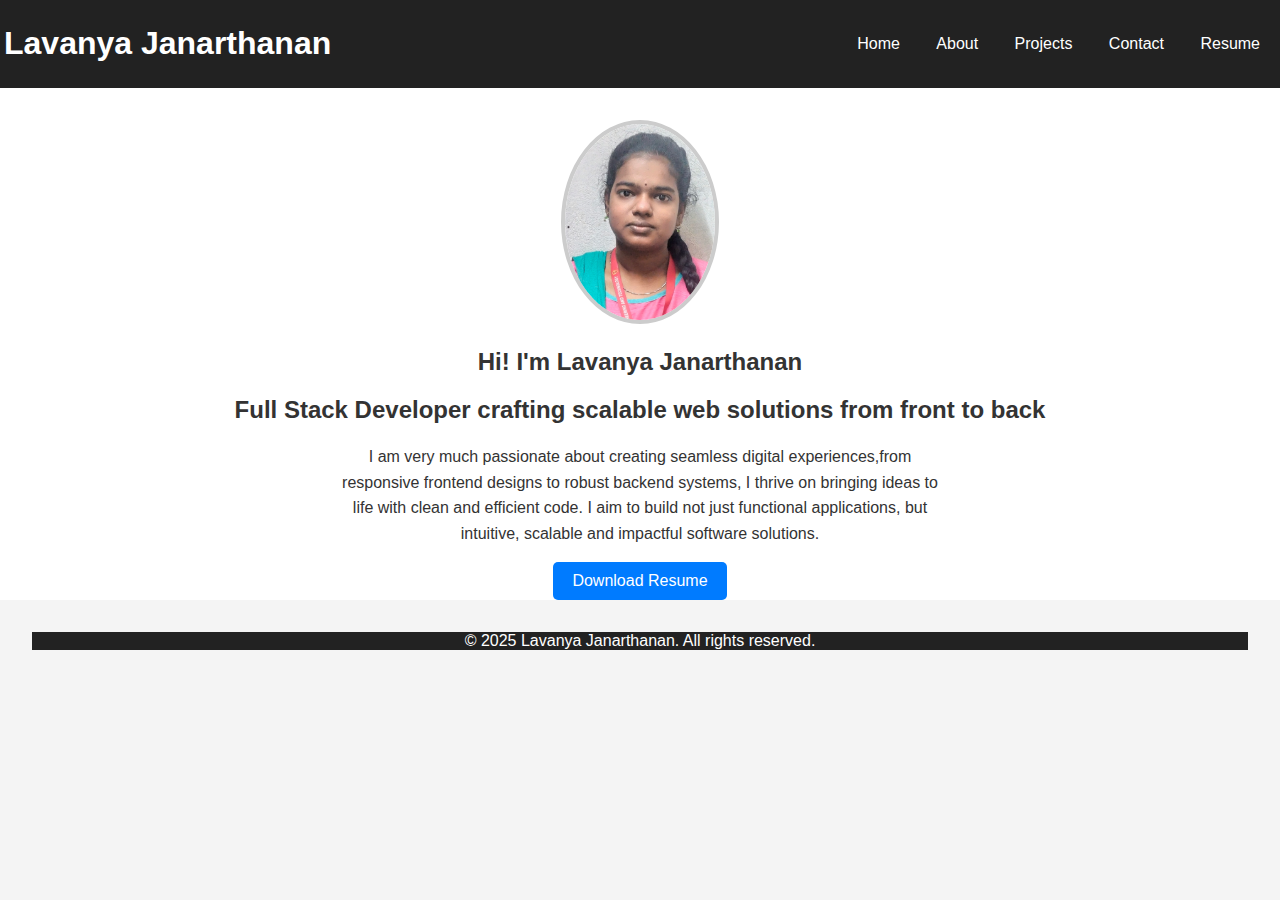
<file: index.html>
<!DOCTYPE html>
<html lang="en">
<head>
    <meta charset="UTF-8">
    <meta name="description" content="Lavanya Janarthanan-Full Stack Developer Portfolio">
    <title>Lavanya | Portfolio </title>
    <link rel="stylesheet" href="css/style.css">
</head>
<body>
    <header>
        <div class="container">
        <h1>Lavanya Janarthanan</h1>
        <nav>
            <a href="index.html">Home</a>
            <a href="about.html">About</a>
            <a href="projects.html">Projects</a>
            <a href="contact.html">Contact</a>
            <a href="resume/Lavanya_Janarthanan_Resume.pdf" target="_blank">Resume</a>
        </nav>
        </div>
    </header>
    <section class="hero">
        <img src="images/profile.jpg" alt="Profile Picture"/>
        <h2>Hi! I'm Lavanya Janarthanan</h2>
        <h2>Full Stack Developer crafting scalable web solutions from front to back</h2>
        <p>I am very much passionate about
            creating seamless digital experiences,from responsive frontend designs to robust backend systems, I thrive
        on bringing ideas to life with clean and efficient code. I aim to build not
        just functional applications, but intuitive, scalable and impactful software solutions.
        </p>
        <a  class ="button" href="resume/Lavanya_Janarthanan_Resume.pdf" target="_blank">Download Resume</a>
    </section>
    <footer>
        <p>© 2025 Lavanya Janarthanan. All rights reserved.</p>
    </footer>
    
</body>
</html>
</file>
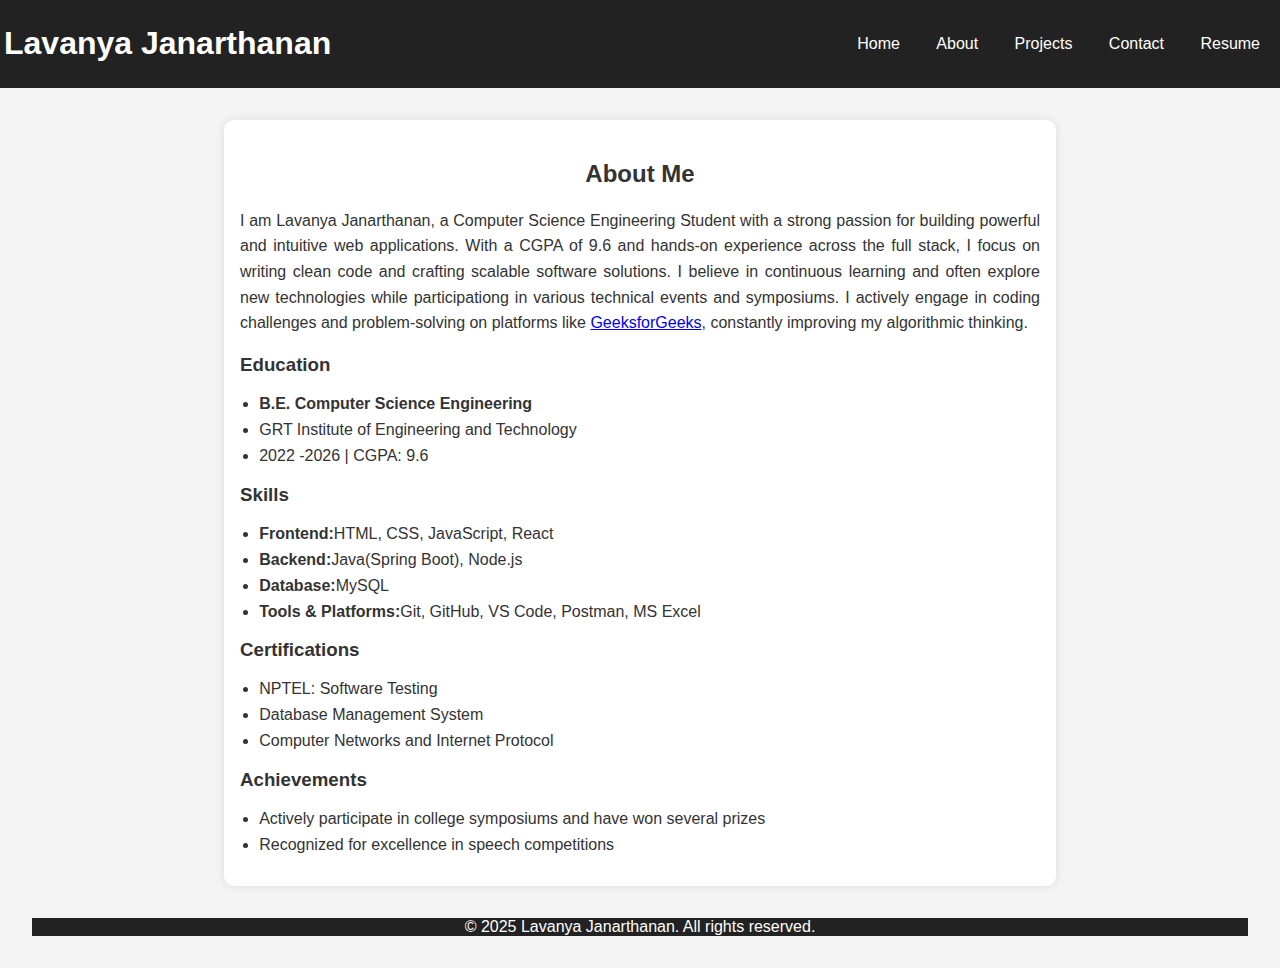
<file: about.html>
<!DOCTYPE html>
<html lang="en">
<head>
    <meta charset="UTF-8">
    <meta name="description" content="Lavanya Janarthanan-Full Stack Developer Portfolio">
    
    <title>About | Lavanya Janarthanan</title>
    <link rel="stylesheet" href="css/style.css">
</head>
<body>
    <header>
        <div class="container">
            <h1>Lavanya Janarthanan</h1>
            <nav>
                <a href="index.html">Home</a>
                <a href="about.html">About</a>
                <a href="projects.html">Projects</a>
                <a href="contact.html">Contact</a>
                <a href="resume/Lavanya_Janarthanan_Resume.pdf" target="_blank">Resume</a>
            </nav>
        </div>
    </header>
    <section class="about">
        <h2>About Me</h2>
        <p>I am Lavanya Janarthanan, a Computer Science Engineering Student
            with a strong passion for building powerful and intuitive web 
            applications. With a CGPA of 9.6 and hands-on experience across 
            the full stack, I focus on writing clean code and crafting
            scalable software solutions. I believe in continuous learning
            and often explore new technologies while participationg in 
            various technical events and symposiums. I actively engage in 
        coding challenges and problem-solving on platforms like <a href="https://www.geeksforgeeks.org/user/lavanygjus/">GeeksforGeeks</a>, constantly improving my algorithmic thinking.</p>
            <h3>Education</h3>
            <ul>
                <li><strong>B.E. Computer Science Engineering</strong></li>
                <li>GRT Institute of Engineering and Technology</li>
                <li>2022 -2026 | CGPA: 9.6</li>
            </ul>
            <h3>Skills</h3>
            <ul>
                <li><strong>Frontend:</strong>HTML, CSS, JavaScript, React</li>
                <li><strong>Backend:</strong>Java(Spring Boot), Node.js</li>
                <li><strong>Database:</strong>MySQL</li>
                <li><strong>Tools & Platforms:</strong>Git, GitHub, VS Code, Postman, MS Excel</li>
            </ul>
            <h3>Certifications</h3>
            <ul>
                <li>
                    NPTEL: Software Testing
                </li>
                <li>Database Management System</li>
                <li>Computer Networks and Internet Protocol</li>
            </ul>
            <h3>Achievements</h3>
            <ul>
                <li>Actively participate in college symposiums and have won several prizes</li>
                <li>Recognized for excellence in speech competitions</li>
            </ul>
        
    </section>
    <footer>
<p>© 2025 Lavanya Janarthanan. All rights reserved.</p>   
</footer>
</body>
</html>
</file>
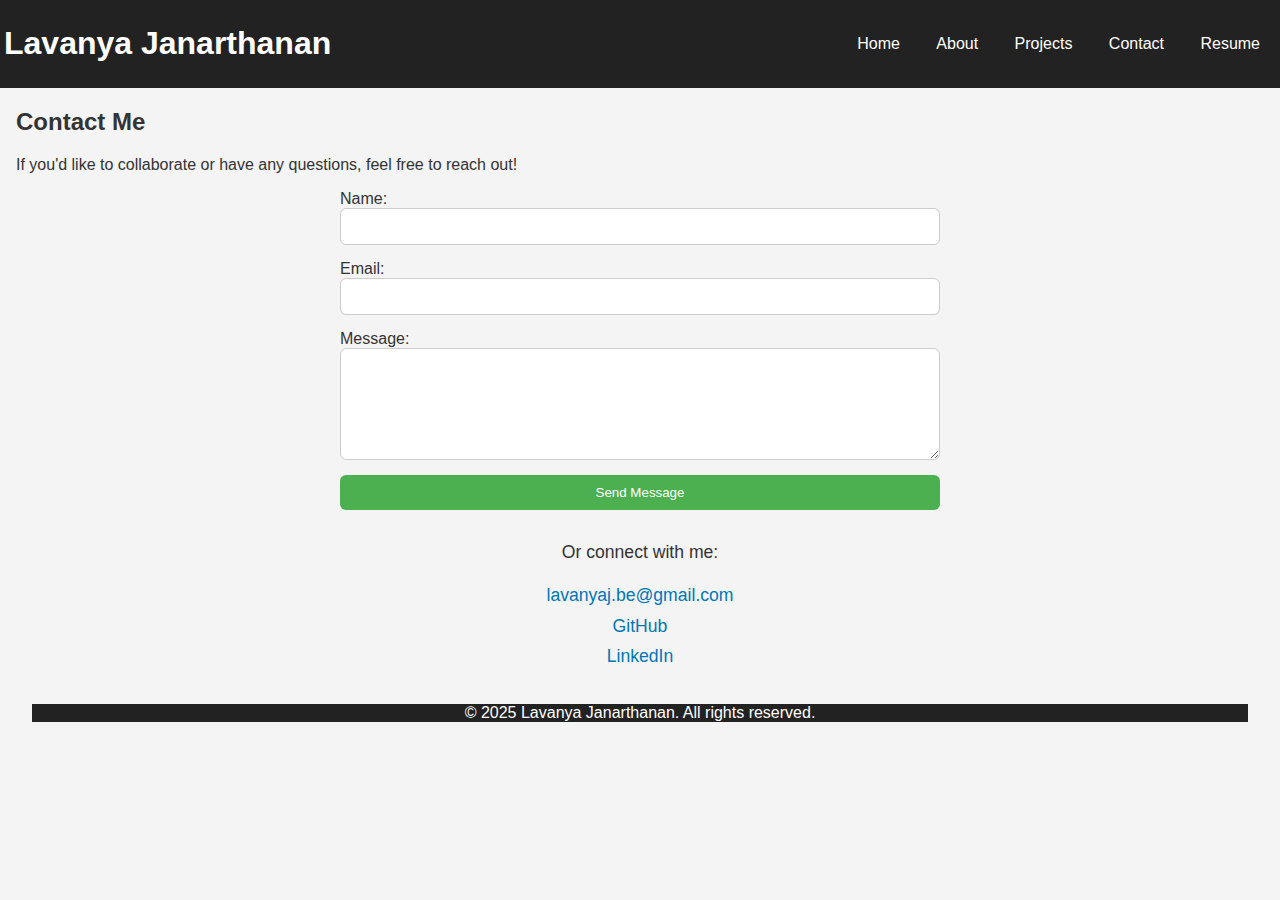
<file: contact.html>
<!DOCTYPE html>
<html lang="en">
<head>
    <meta charset="UTF-8">
    <meta name="description" content="Lavanya Janarthanan-Full Stack Developer Portfolio">
    
    <title>Contact | Lavanya Janarthanan</title>
    <link rel="stylesheet" href="css/style.css">
</head>
<body>
    <header>
        <div class="container">
            <h1>Lavanya Janarthanan</h1>
            <nav>
                <a href=""index.html">Home</a>
                <a href="about.html">About</a>
                <a href="projects.html">Projects</a>
                <a href="contact.html">Contact</a>
                <a href="resume/Lavanya_Janarthanan_Resume.pdf" target="_blank">Resume</a>
            </nav>
        </div>
    </header>
    <section class="contact">
        <h2>Contact Me</h2>
        <p>If you'd like to collaborate or have any questions, feel free to reach out!</p>
    <form action="https://formspree.io/f/xjkwdjar" method="POST">
        <label for="name">Name:</label>
        <input type="text" name="name" id="name" required>
        <label for="email">Email:</label>
        <input type="email" name="email" id="email" required>
        <label for="message">Message:</label>
        <textarea name="message" id="message" rows="6" required></textarea>
        <button type="submit">Send Message</button>
    </form>
    <div class="socials">
        <p>Or connect with me:</p>
        <a href="mailto:lavanyaj.be@gmail.com" class="email-button">lavanyaj.be@gmail.com</a><br>
        <a href="https://github.com/LavanyaJanarthanan">GitHub</a><br>
        <a href="https://www.linkedin.com/in/lavanya-janarthanan-7a2075296?lipi=urn%3Ali%3Apage%3Ad_flagship3_profile_view_base_contact_details%3BDfar9jp8RBKRPDhyuysQ9w%3D%3D">LinkedIn</a>
    </div>
    </section>
    <footer>
        <p>© 2025 Lavanya Janarthanan. All rights reserved.</p>
    </footer>
</body>
</html>
</file>
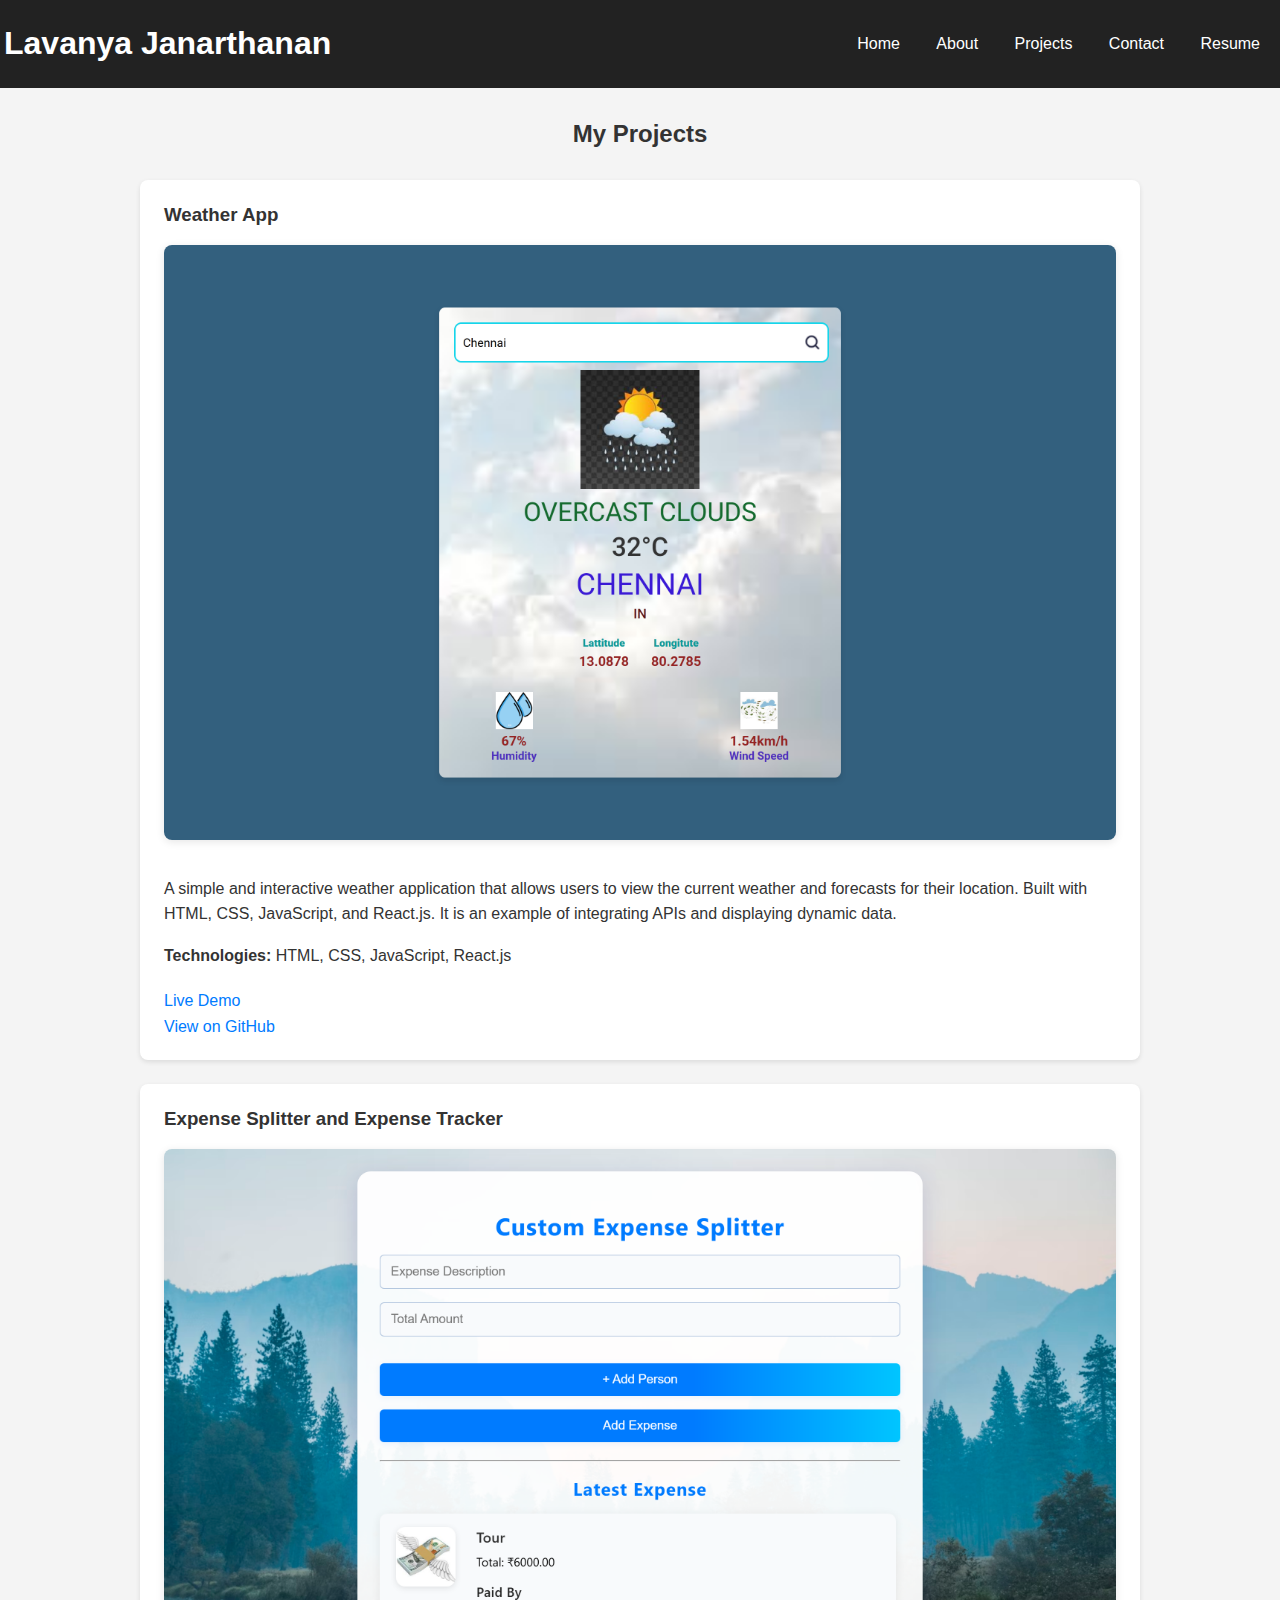
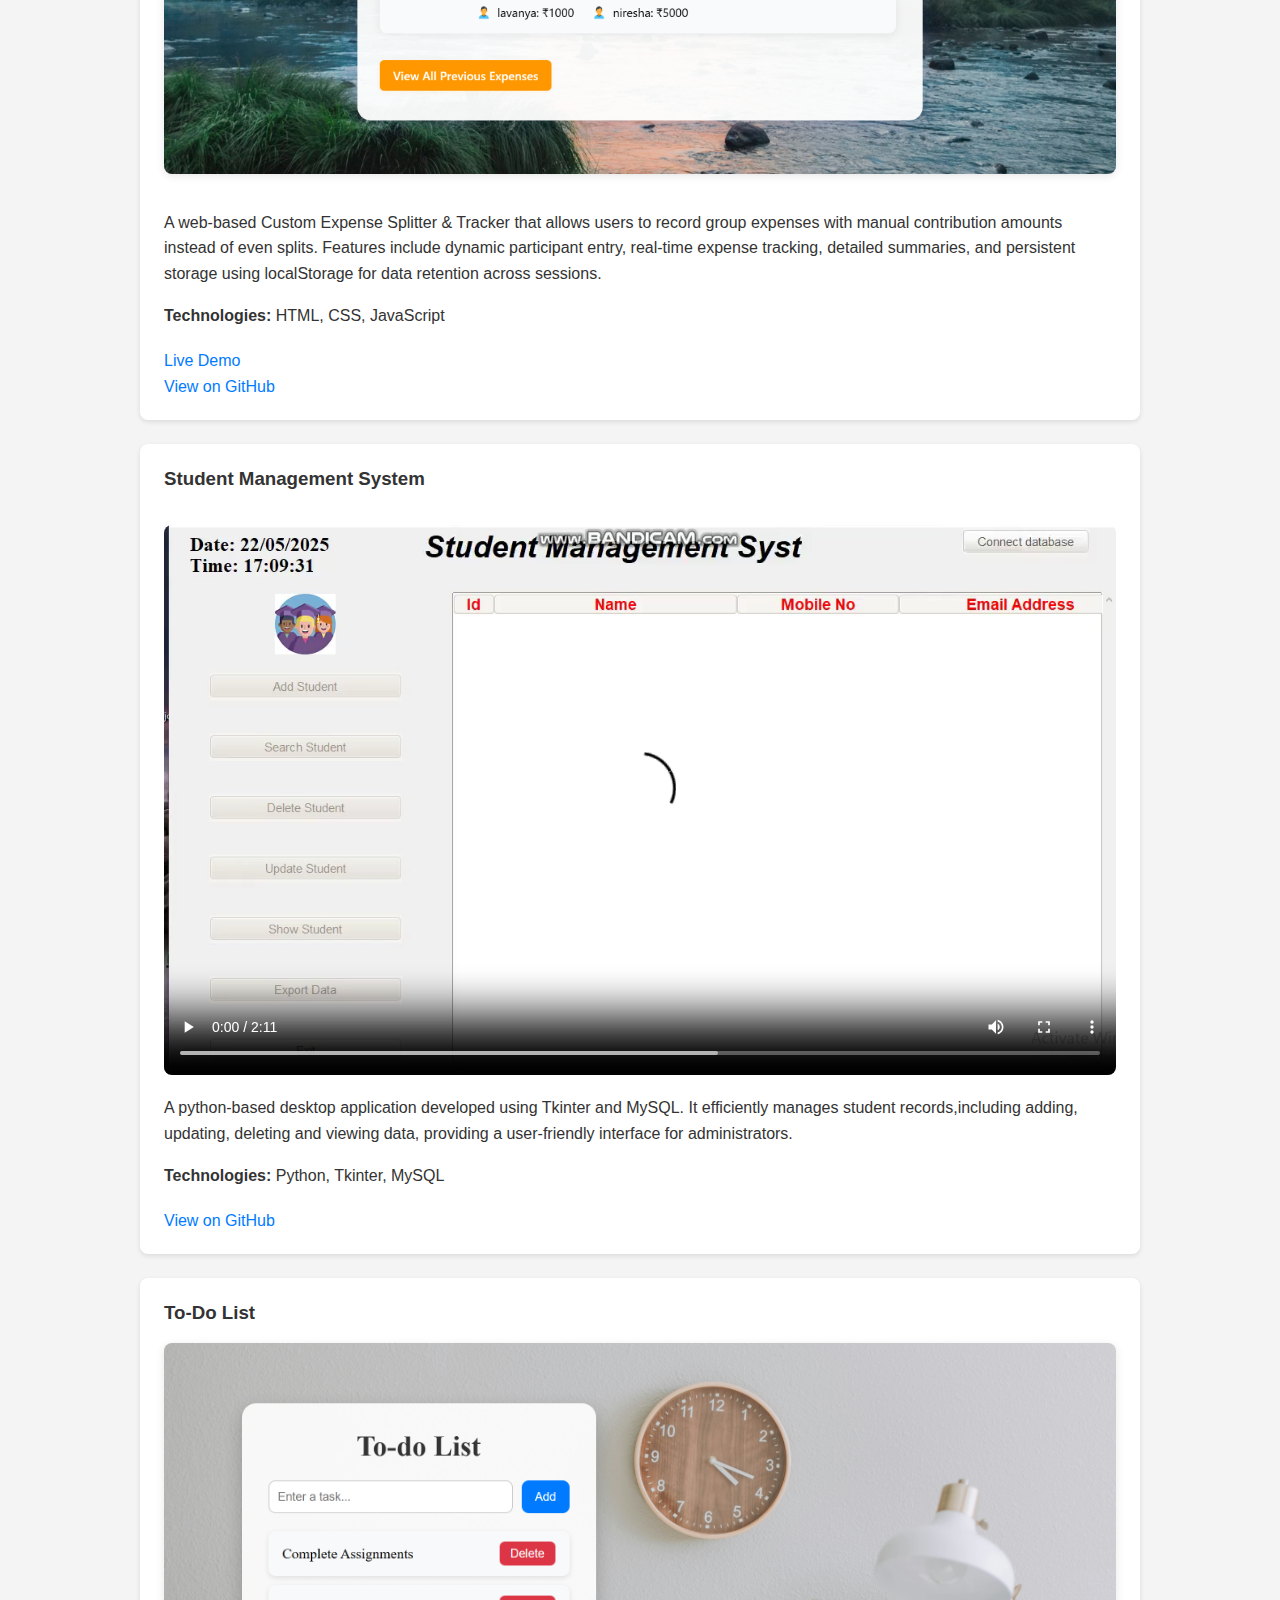
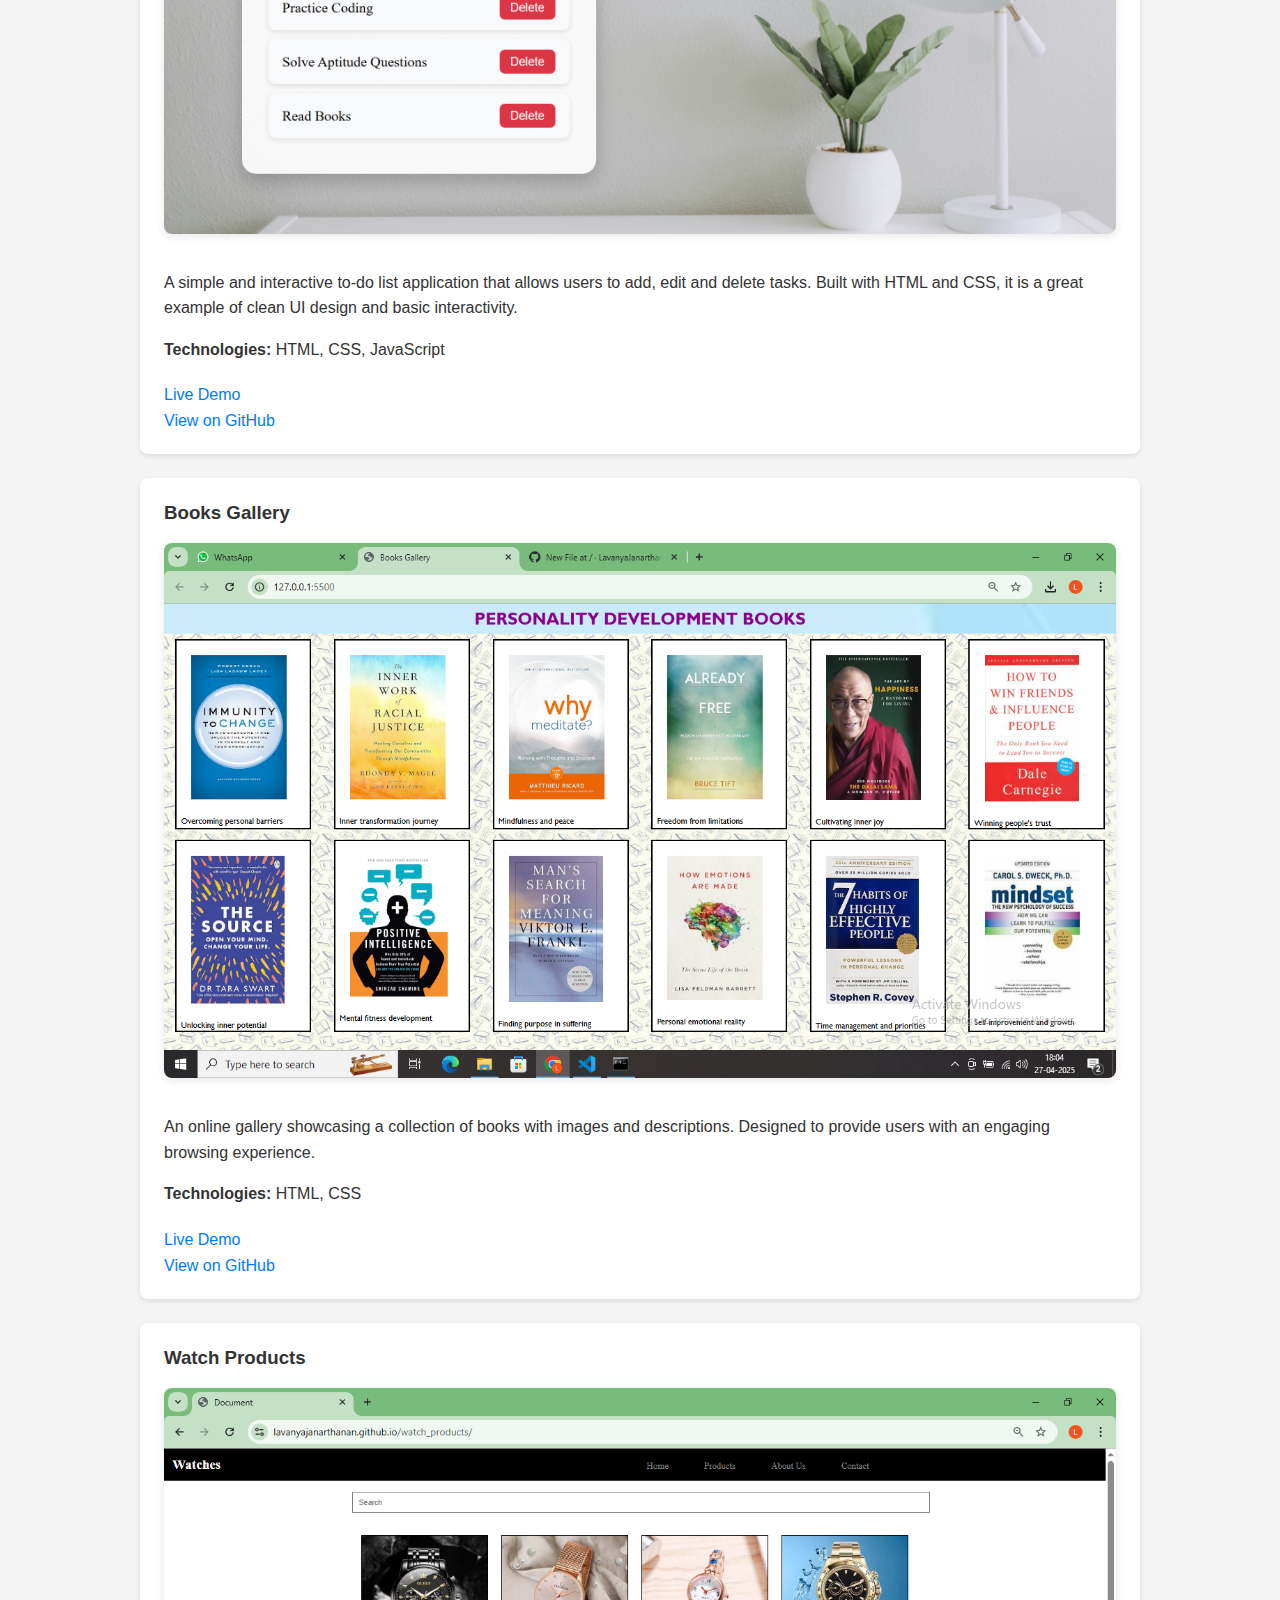
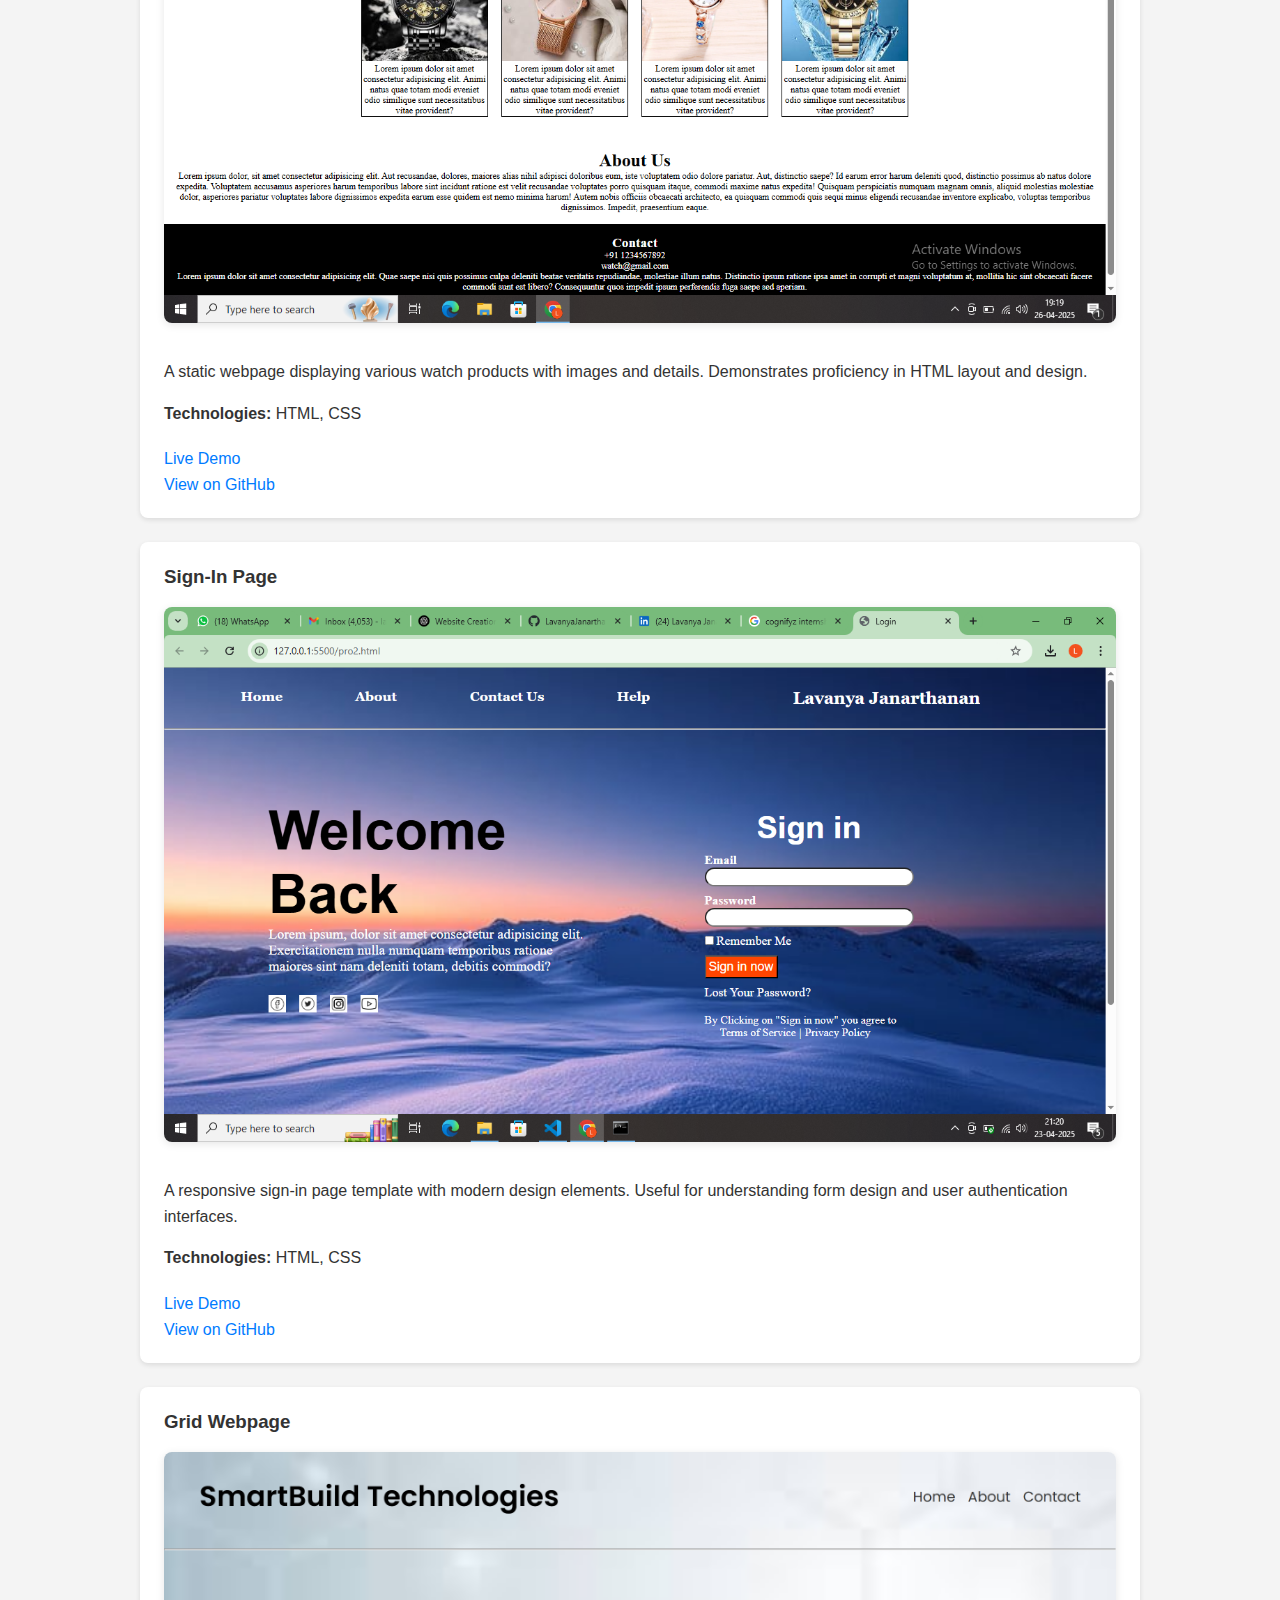
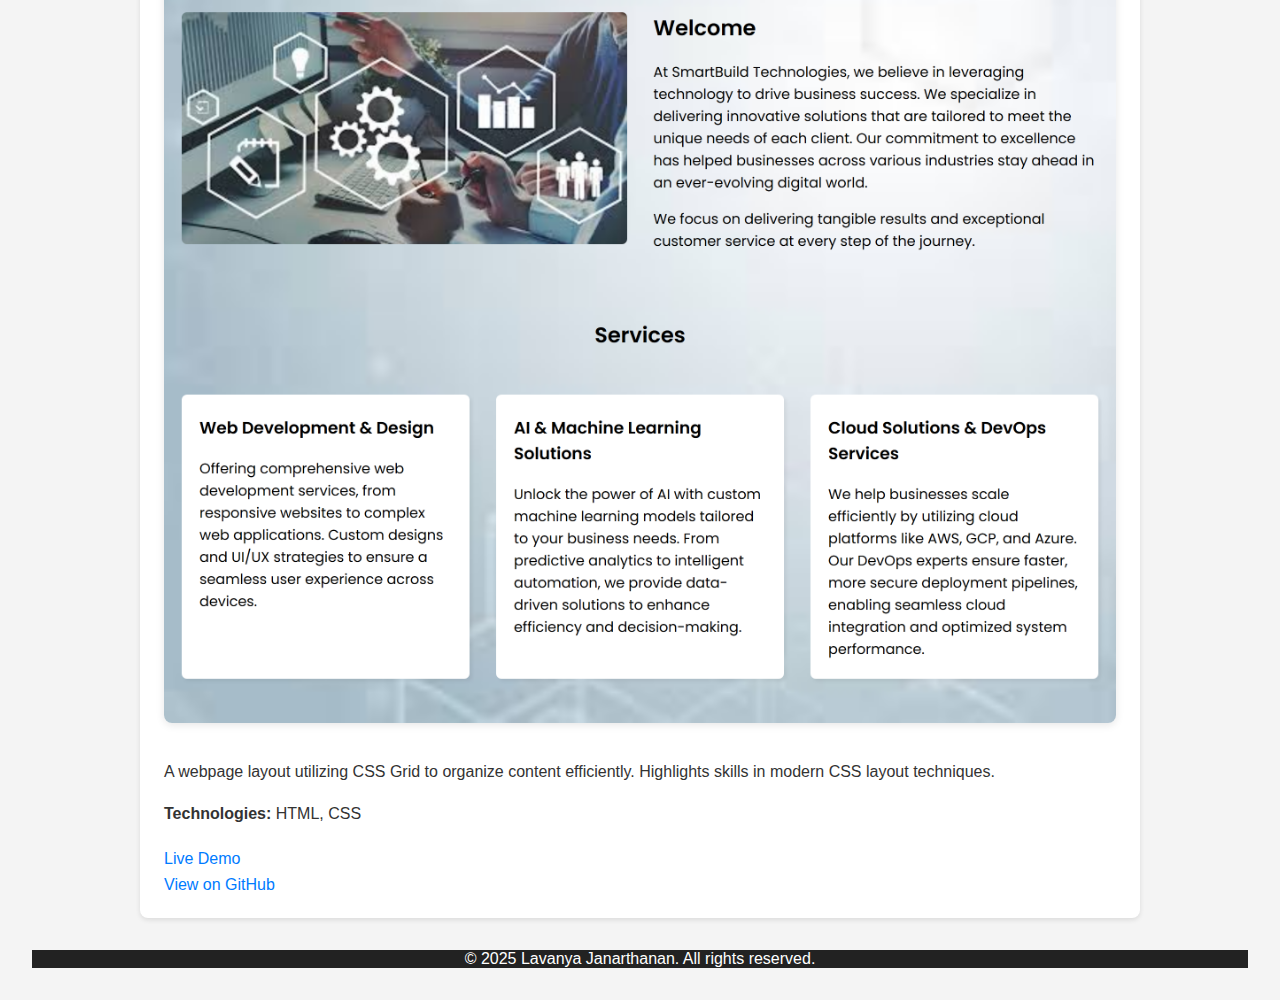
<file: projects.html>
<!DOCTYPE html>
<html lang="en">
<head>
    <meta charset="UTF-8">
    <meta name="description" content="Lavanya Janarthanan-Full Stack Developer Portfolio">
    
    <title>Projects | Lavanya Janarthanan</title>
    <link rel="stylesheet" href="css/style.css">
</head>
<body>
    <header>
        <div class="container">
        <h1>Lavanya Janarthanan</h1>
        <nav>
            <a href="index.html">Home</a>
            <a href="about.html">About</a>
            <a href="projects.html">Projects</a>
            <a href="contact.html">Contact</a>
            <a href="resume/Lavanya_Janarthanan_Resume.pdf" target="_blank">Resume</a>
        </nav>
        </div>
    
    </header>
    <section class="projects">
        <h2>My Projects</h2>
        <div class="project-card">
            <h3>Weather App</h3>
            <img src="images/weather app.png" alt="Weather App">
            
            <p>A simple and interactive weather application that allows users
                to view the current weather and forecasts for their location.
                Built with HTML, CSS, JavaScript, and React.js. It is an example of
                integrating APIs and displaying dynamic data.
            </p>
            <p><strong>Technologies: </strong>HTML, CSS, JavaScript, React.js</p>
            <a href="https://lavanyajanarthanan.github.io/WeatherApp/" target="_blank">Live Demo</a>
            <br><a href="https://github.com/LavanyaJanarthanan/WeatherApp" target="_blank">View on GitHub</a>
         </div>
<div class="project-card">
            <h3>Expense Splitter and Expense Tracker</h3>
            <img src="images/expense splitter and tracker.png" alt="Expense Splitter and Tracker">
            
            <p>A web-based Custom Expense Splitter & Tracker that allows users to record group expenses with manual contribution amounts instead of even splits. Features include dynamic participant entry, real-time expense tracking, detailed summaries, and persistent storage using localStorage for data retention across sessions.


            </p>
            <p><strong>Technologies: </strong>HTML, CSS, JavaScript</p>
            <a href="https://lavanyajanarthanan.github.io/expense/" target="_blank">Live Demo</a>
            <br><a href="https://github.com/LavanyaJanarthanan/expense" target="_blank">View on GitHub</a>
         </div>

        <div class="project-card">
            <h3>Student Management System</h3>
        
        
        <video controls width="100%">
        <source src="videos/student_management_system.mp4" type="video/mp4">
        Your browser does not support MP4 playback.
      </video>
      <p>A python-based desktop application developed using Tkinter
            and MySQL. It efficiently manages student records,including
            adding, updating, deleting and viewing data, providing a
            user-friendly interface for administrators.
        </p>
        <p><strong>Technologies: </strong>Python, Tkinter, MySQL</p>
        <a href="https://github.com/LavanyaJanarthanan/Student-Management-System" target="_blank">View on GitHub</a>
         </div>
         <div class="project-card">
            <h3>To-Do List</h3>
            <img src="images/To-Do-List.png" alt="To-Do-List">
            
            <p>A simple and interactive to-do list application that allows users
                to add, edit and delete tasks. Built with HTML and CSS, it is a great
                example of clean UI design and basic interactivity.
            </p>
            <p><strong>Technologies: </strong>HTML, CSS, JavaScript</p>
            <a href="https://lavanyajanarthanan.github.io/To-Do-List/" target="_blank">Live Demo</a>
            <br><a href="https://github.com/LavanyaJanarthanan/To-Do-List" target="_blank">View on GitHub</a>
         </div>
         <div class="project-card">
            <h3>Books Gallery</h3>
            <img src="images/books.png" alt="Books">
        
            <p>An online gallery showcasing a collection of books with images and 
                descriptions. Designed to provide users with an engaging browsing experience. 
            </p>
            <p><strong>Technologies: </strong>HTML, CSS</p>
            <a href="https://lavanyajanarthanan.github.io/Books_Gallery/" target="_blank">Live Demo</a>
           <br> <a href="https://github.com/LavanyaJanarthanan/Books_Gallery" target="_blank">View on GitHub</a>
         </div>
         <div class="project-card">
            <h3>Watch Products</h3>
            <img src="images/watches.png" alt="Watch">
            
            <p>A static webpage displaying various watch products with images and 
                details. Demonstrates proficiency in HTML layout and design.
            </p>
            <p><strong>Technologies: </strong>HTML, CSS</p>
            <a href="https://lavanyajanarthanan.github.io/watch_products/" target="_blank">Live Demo</a>
           <br> <a href="https://github.com/LavanyaJanarthanan/watch_products" target="_blank">View on GitHub</a>
         </div>
         <div class="project-card">
            
<h3>Sign-In Page</h3>
            <img src="images/sign_in.png" alt="Sign_In_Page">
            
            <p>A responsive sign-in page template with modern design elements.
                Useful for understanding form design and user authentication
                interfaces.
            </p>
            <p><strong>Technologies: </strong>HTML, CSS</p>
            <a href="https://lavanyajanarthanan.github.io/sign-in-page/" target="_blank">Live Demo</a>
           <br> <a href="https://github.com/LavanyaJanarthanan/sign-in-page" target="_blank">View on GitHub</a>
         </div>
         <div class="project-card">
            <h3>Grid Webpage</h3>
            <img src="images/grid.png" alt="Grid">
            
            <p>A webpage layout utilizing CSS Grid to organize content
                efficiently. Highlights skills in modern CSS layout techniques.
            </p>
            <p><strong>Technologies: </strong>HTML, CSS</p>
            <a href="https://lavanyajanarthanan.github.io/Grid_webpage/" target="_blank">Live Demo</a>
           <br> <a href="https://github.com/LavanyaJanarthanan/Grid_webpage" target="_blank">View on GitHub</a>
         </div>
    </section>
    <footer>
        <p>© 2025 Lavanya Janarthanan. All rights reserved.</p>
    </footer>
    
    
</body>
</html>
</file>
<file: css/style.css>
body{
    font-family: 'Segoe UI', sans-serif;
    margin:0;
    padding:0;
    background:#f4f4f4;
    color:#333;
}
header{
    background:#222;
    color:white;
    padding:0.25rem;
    
}
.container{
    display: flex;
    justify-content: space-between;
    align-items:center;
}
nav a{
    margin: 0 1rem;
    color:white;
    text-decoration:none;
}
nav a:hover{
    text-decoration: underline;
}
.hero{
    text-align: center;
    padding: 0 1rem;
    padding-top:2rem;
    background:#fff;
}
.hero img{
    width:150px;
    border-radius:50%;
    border:4px solid #ccc;
}
.hero h2{
    font-size:1.5rem;
}
.hero p{
    max-width:600px;
    margin: 0rem auto;
    font-size:1rem;
    line-height: 1.6;
}
.button{
    display:inline-block;
    margin-top:1rem;
    padding: 0.6rem 1.2rem;
    background:#007bff;
    color:white;
    border-radius:5px;
    text-decoration:none;
}
.button:hover{
    background:#0056b3;
}
footer{
    background:#222;
    color:white;
    text-align:center;
    margin:2rem;
}
.about {
    max-width: 800px;
    margin:2rem auto;
    padding:  1rem;
    background: #fff;
    border-radius:10px;
    box-shadow: 0 0 10px rgba(0,0,0,0.1);
}
.about h2{
    text-align: center;
    margin-top:1.5rem;
}
.about p{
    text-align:justify;
    line-height: 1.6;
    font-size:1rem;
}
.about ul{
    margin:1rem 0;
    padding-left:1.2rem;
}
.about li{
    margin-bottom:0.5rem;
}
.projects{
    max-width:1000px;
    margin: 2rem auto;
    padding:0 1rem;
}
.projects h2{
    text-align:center;
    margin-bottom:2rem;
}
.project-card{
    background: #fff;
    border-radius:8px;
    padding:1.5rem;
    margin-bottom: 1.5rem;
    box-shadow: 0 2px 5px rgba(0,0,0,0.1);
}
.project-card h3{
    margin-top:0;
}
.project-card p{
    line-height: 1.6;
}
.project-card a{
    display:inline-block;
    margin-top:0.5rem;
    color:#007bff;
    text-decoration:none;
}
.project-card a:hover{
    text-decoration:underline;
}
.project-card img{
    width:100%;
    border-radius:8px;
    margin-bottom:1rem;
    box-shadow:0 2px 8px rgba(0,0,0,0.1);
}
.project-card video{
    width:100%;
    margin-top:1rem;
    border-radius:8px;
}
.contact form{
    max-width:600px;
    margin: 1rem auto;
    display:flex;
    flex-direction: column;
}
.contact input, .contact textarea{
    padding:10px;
    margin-bottom:15px;
    border:1px solid #ccc;
    border-radius:6px;
}
.contact button{
    padding:10px;
    background-color:#4caf50;
    color:white;
    border:none;
    border-radius:6px;
    cursor:pointer;
}
.contact button:hover{
    background-color:#45a049;
}
.contact{
    margin:1rem;
}
.socials{
    margin-top:2rem;
    text-align:center;
    font-size:1.1rem;
}
.socials a{
    display:inline-block;
    margin:0.3rem 0;
    color:#0077b5;
    text-decoration:none;
    font-weight: 500;
    transition:color 0.3 ease;
}
.socials a:hover{
    color:#004466;
    text-decoration: underline;

}
@media(max-width: 768px){
    .container, .section{
        padding:10px;
        flex-direction:column;
    }
    img{
        max-width:100%;
        heigth:auto;
    }
    nav ul{
        flex-direction: column;
        align-items:start;
    }
}
</file>
